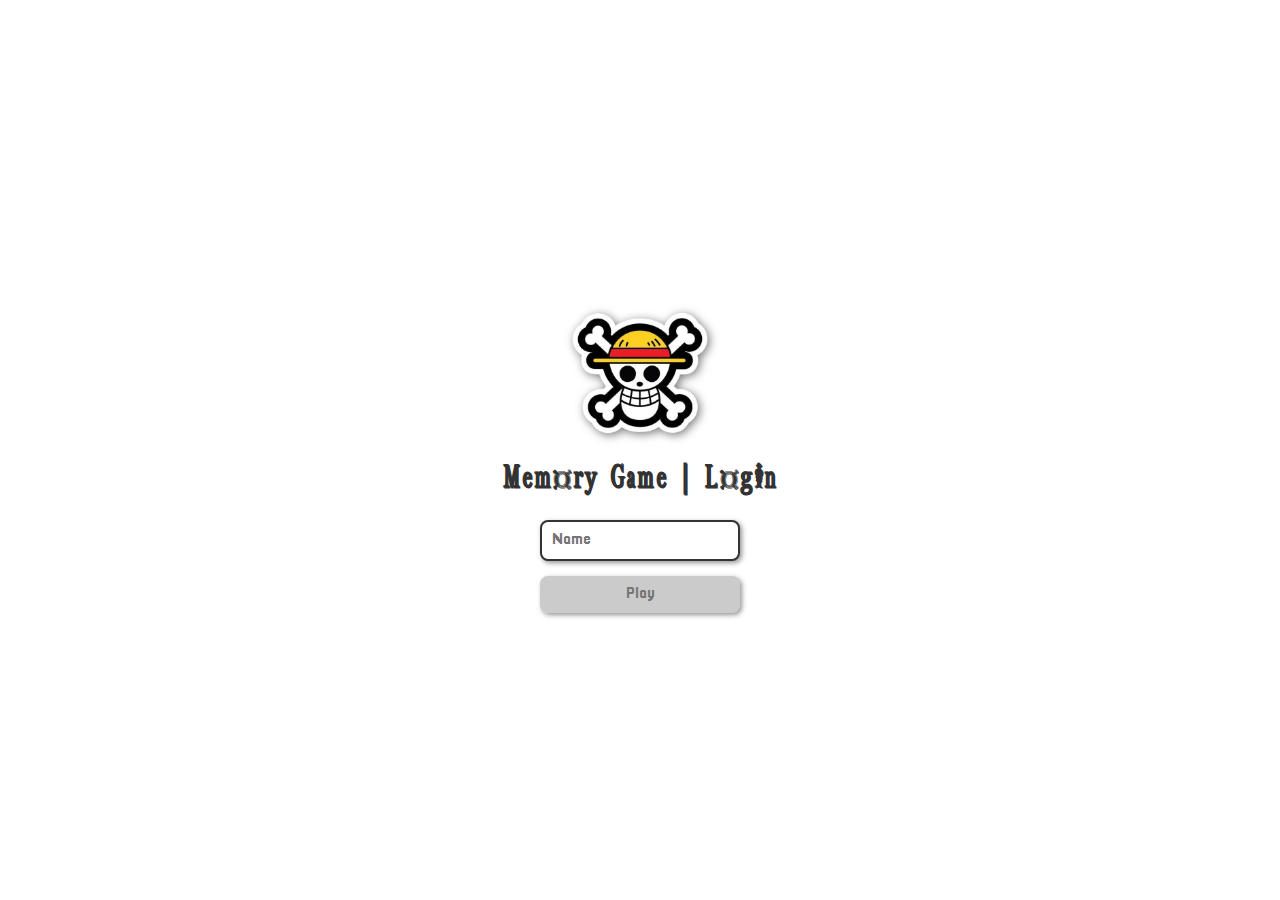
<file: index.html>
<!DOCTYPE html>
<html lang="pt-br">

<head>
    <meta charset="UTF-8">
    <meta name="viewport" content="width=device-width, initial-scale=1.0">
    <link rel="stylesheet" href="./css/reset.css">
    <link rel="stylesheet" href="./css/login.css">

    <script src="./js/login.js" defer></script>
    <title>Memory Game</title>
</head>

<body>
    <form class="login-form">
        <div class="login-header">
            <img src="imagens/bandeira.png" alt="Bandeira">
            <h1>Memory Game | Login</h1>
        </div>
        <input type="text" placeholder="Name" class="login-input">
        <button type="submit" class="login-buttom" disabled>Play</button>
    </form>
</body>

</html>
</file>
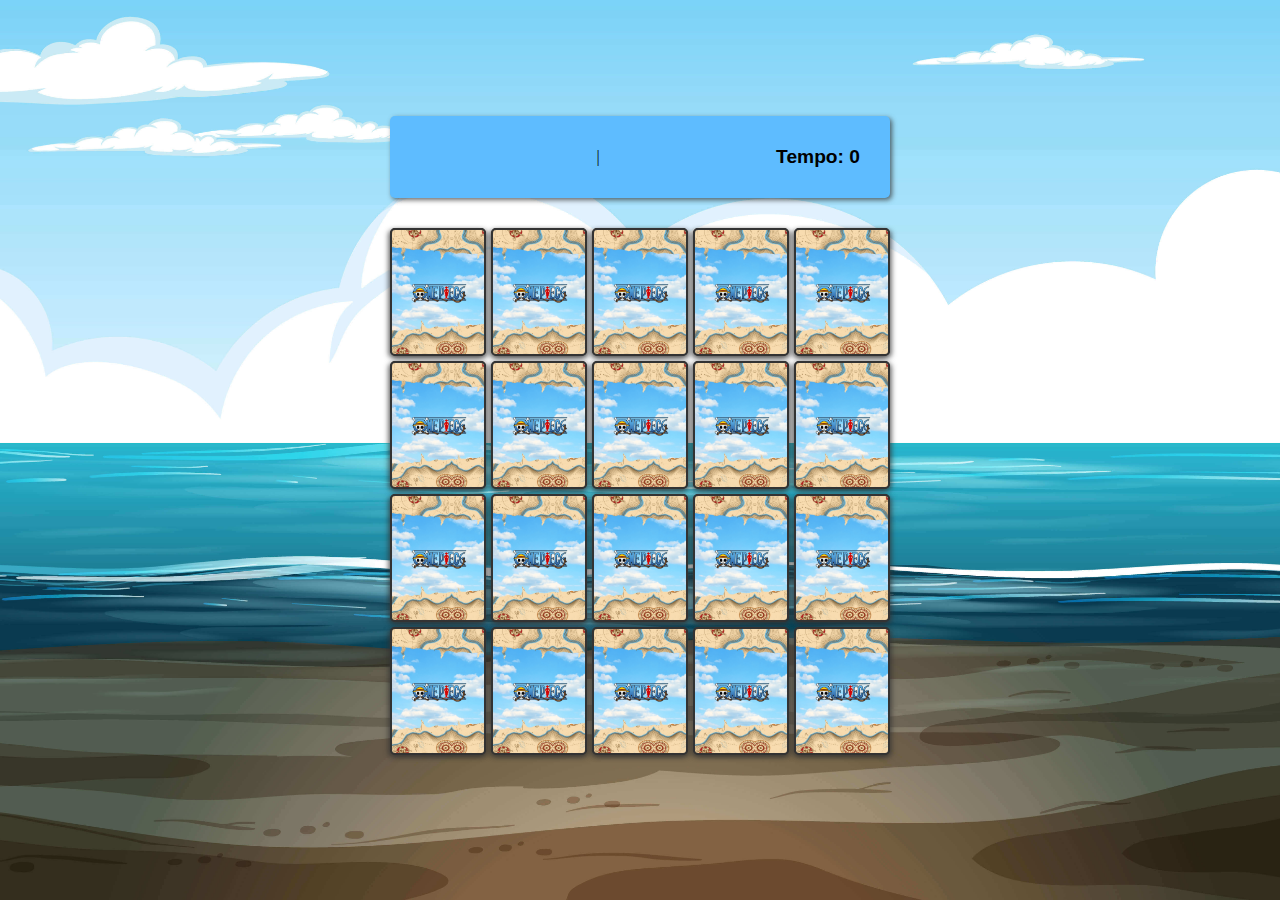
<file: pages/game.html>
<!DOCTYPE html>
<html lang="pt-br">

<head>
    <meta charset="UTF-8">
    <meta name="viewport" content="width=device-width, initial-scale=1.0">
    <link rel="stylesheet" href="../css/reset.css">
    <link rel="stylesheet" href="../css/game.css">

    <script src="../js/game.js" defer></script>
    <title>Memory Game</title>
    <link rel="stylesheet" href="https://fonts.googleapis.com/css2?family=Material+Symbols+Outlined:opsz,wght,FILL,GRAD@20..48,100..700,0..1,-50..200&icon_names=headphones" />
</head>

<body>



    <main>
      
        <div id="endgame-modal" class="modal">
            <div class="modal-content">
                <span class="close-button">&times;</span>
                <h2>Parabéns <span id="player-name"></span>!</h2>
                <p>Seu tempo foi de <span id="final-time"></span> segundos.</p>

            </div>
        </div>
     
        <header>
            <span class="player"></span><p id="space">|</p>
            <span id="timer">Tempo: <span class="timer">00</span></span>

        </header>
        <div class="grid">
    </main>

    </div>
    </div>
</body>

</html>
</file>
<file: css/login.css>
@font-face {
    font-family: pixer;
    src: url(../Pixellari.ttf);
}

@font-face {
    font-family: one-peace;
    src: url(../one\ piece\ font.ttf);
}

body {
    overflow-y: hidden;
}

.login-form {
    display: flex;
    flex-direction: column;
    align-items: center;
    height: 100vh;
    justify-content: center;
}

.login-header {
    align-items: center;
    display: flex;
    flex-direction: column;
    justify-content: center;
    margin-bottom: 25px;
    text-shadow: 1px 1px .3px #333;
    letter-spacing: 2px;
}

.login-header img {
    width: 170px;
    filter: drop-shadow(2px 2px 5px #333333a7);
}

.login-header h1 {
    color: #333;
    font-size: 2em;
}

.login-input {
    border: 2px solid #333;
    border-radius: 8px;
    color: #333;
    font-size: 1em;
    margin-bottom: 15px;
    width: 100%;
    max-width: 200px;
    outline: none;
    padding: 10px;
    font-family: pixer;
    box-shadow: 2px 2px 5px #33333386;
}

.login-buttom {
    background-color: #eb2026;
    padding: 10px;
    border-radius: 8px;
    color: #000000;
    cursor: pointer;
    font-size: 1em;
    width: 100%;
    max-width: 200px;
    font-family: pixer;
    box-shadow: 2px 2px 5px #33333386;
}

.login-buttom:disabled {
    background-color: #5d5d5d52;
    color: #33333393;
    cursor: auto;
}
</file>
<file: css/game.css>
#player-name,
#final-time {
    font-family: Arial, Helvetica, sans-serif;
}

.modal {
    display: none;
    /* Hidden by default */
    position: fixed;
    z-index: 1;
    left: 0;
    top: 0;
    width: 100%;
    height: 100%;
    overflow: auto;
    background-color: rgb(0, 0, 0);
    background-color: rgba(0, 0, 0, 0.4);
}

.modal-content {
    background-color: #fefefe;
    margin: 50px auto;
    padding: 40px;
    border: 3px groove #333;
    box-shadow: 3px 3px 6px #333;
    width: 80%;
    border-radius: 8px;

    h2,
    p {
        font-family: Arial, Helvetica, sans-serif;
        text-align: center;
    }
}

.close-button {
    color: #aaa;
    float: right;
    font-size: 28px;
    font-weight: bold;
}

.close-button:hover,
.close-button:focus {
    color: black;
    text-decoration: none;
    cursor: pointer;
}

main {
    display: flex;
    flex-direction: column;
    width: 100%;
    background-image: url(../imagens/fundo-cel.jpg);
    background-position: center;
    background-repeat: no-repeat;
    background-size: cover;
    min-height: 100vh;
    align-items: center;
    justify-content: center;
    padding: 20px 20px 50px;
}

header {
    display: flex;
    align-items: center;
    justify-content: space-between;
    background-color: #5ebcff;
    width: 100%;
    max-width: 500px;
    padding: 30px;
    margin: 0 0 30px;
    border-radius: 5px;
   
    box-shadow: 2px 2px 5px #333333bd;

    .player {
        font-size: 1.4em;
        font-family: Arial, Helvetica, sans-serif;
        text-transform: capitalize;
        font-weight: 700;
    }

    .timer {
        font-size: 1em;
        font-family: Arial, Helvetica, sans-serif;
        text-transform: uppercase;
        font-weight: 700;
    }

    #timer {
        font-weight: 700;
        font-size: 1.2em;
        font-family: Arial, Helvetica, sans-serif;
        text-transform: capitalize;
    }
}

.grid {
    display: grid;
    width: 100%;
    max-width: 500px;
    grid-template-columns: repeat(5, 1fr);
    gap: 5px;
    margin: 0 auto;
}

.card {
    aspect-ratio: 3/4;
    border-radius: 5px;
    position: relative;
  transition: all 500ms ease;
    transform-style: preserve-3d;
}

.face {
    width: 100%;
    height: 100%;
    position: absolute;
    background-position: center;
    background-repeat: no-repeat;
    background-size: cover;
    border: 2px solid #333;
    box-shadow: 2px 2px 5px #3333339d;
    border-radius: 5px;
}

.front {
    transform: rotateY(180deg);
}

.back {
    background-image: url(../imagens/back-face.png);
    backface-visibility: hidden;
}

.reveal-card {
    transform: rotateY(180deg);
}

.disabled-card {
    filter: saturate(0);
    opacity: 0.5;
}

@media screen and (min-width:992px) {
    main {
        background-image: url(../imagens/fundo-pc.jpg);
    }
}
</file>
